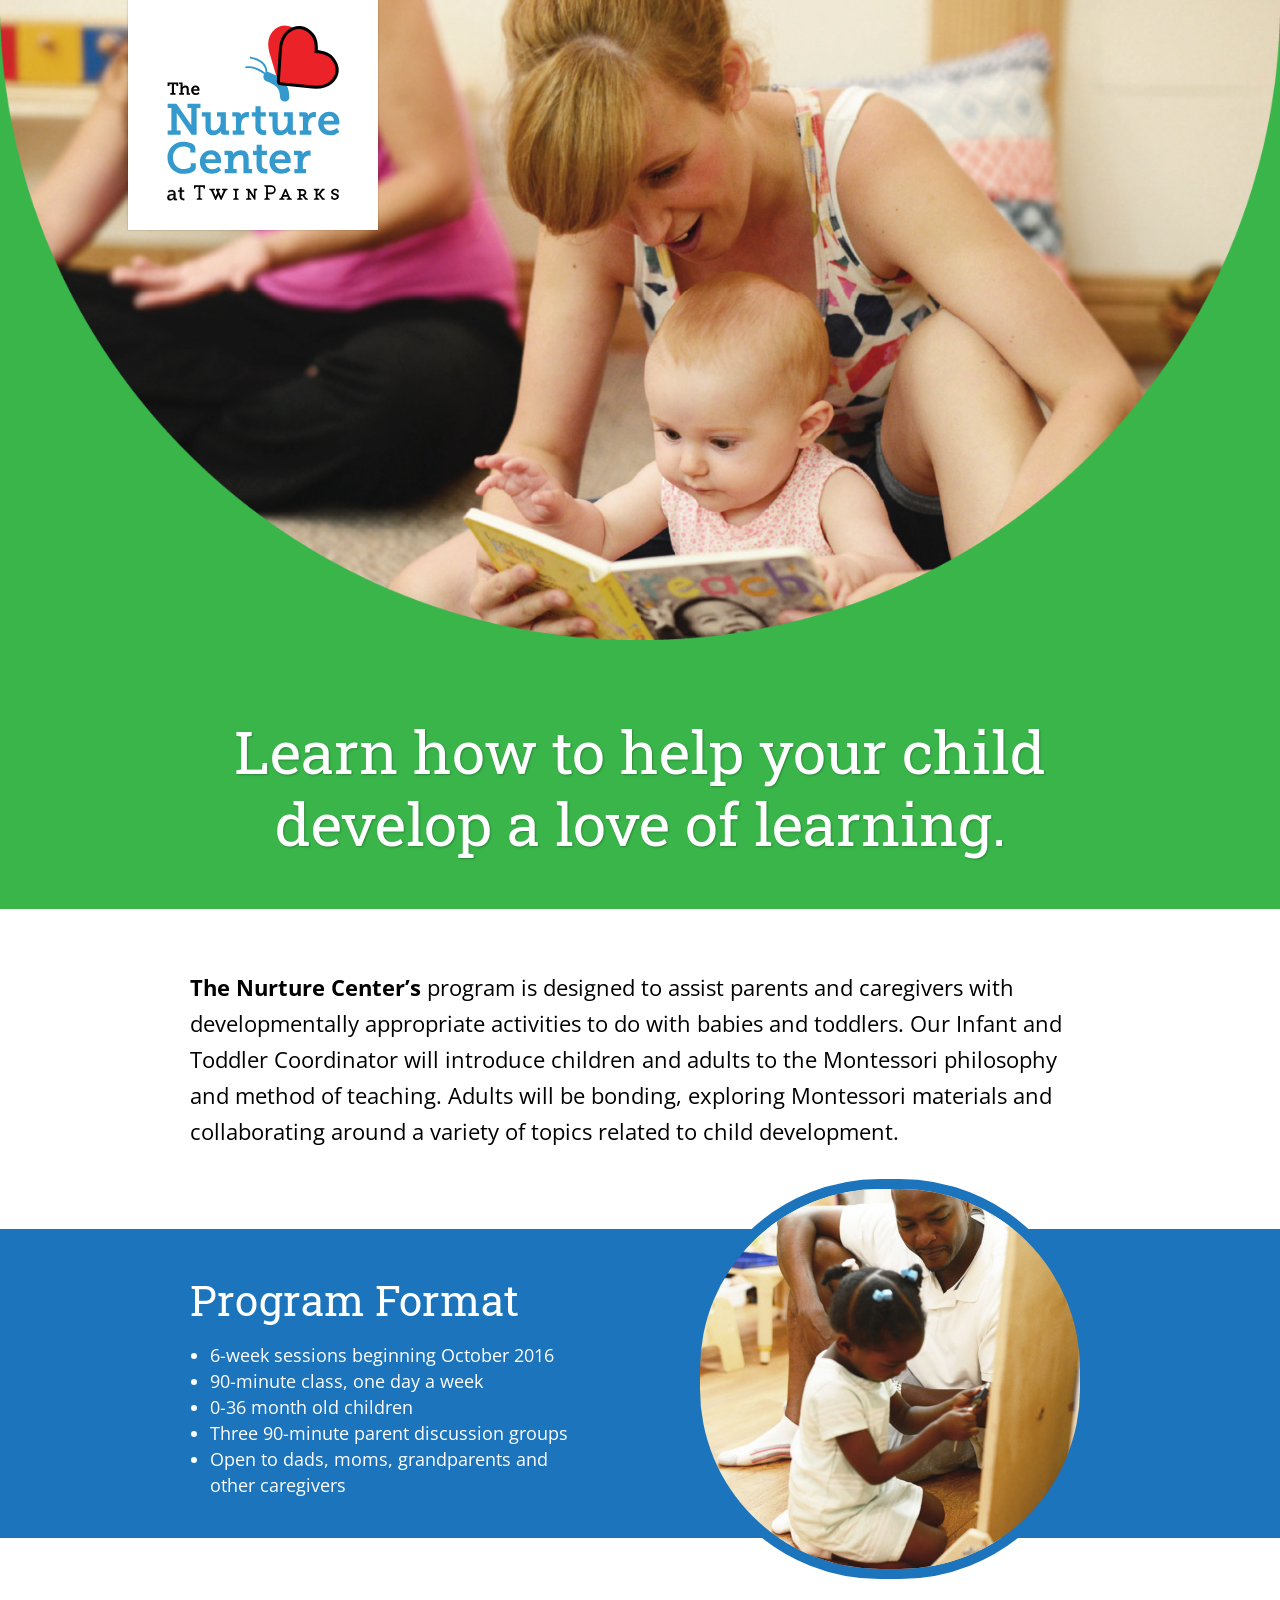
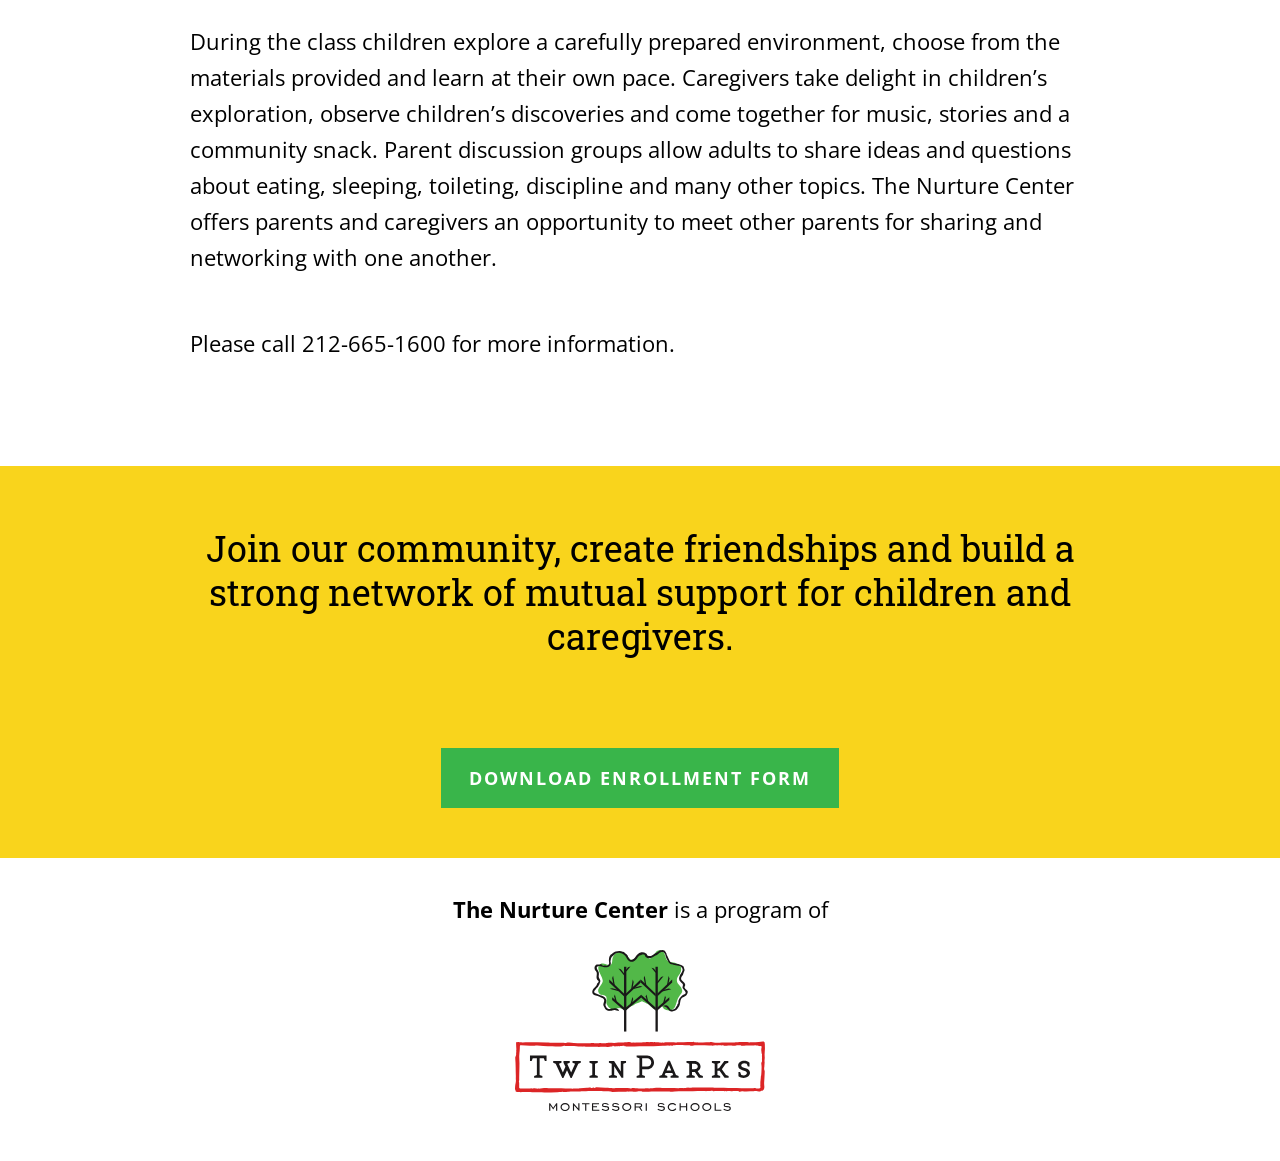
<file: linyating/task/index.html>
<!DOCTYPE html>
<html>
<head>
  <meta charset="utf-8">
  <meta name="viewport" content="width=device-width,initial-scale=1,maximum-scale=1,minimum-scale=1">
  <link href='https://fonts.googleapis.com/css?family=Roboto+Slab|Open+Sans:400,700' rel='stylesheet' type='text/css'>
<link rel="stylesheet" href="assets/style.css">
<script src="assets/jquery.min.js"></script>
</head>
<body class="">
  <div class="wrapper">
    <header class="header">
  <div class="logo">
    <img src="assets/images/nc_logo.svg" alt="logo" >
  </div>
  <div class="inner-img">
    <img src="assets/images/NC_hero.png" alt="header_img">
  </div>
  <h1 class="title">Learn how to help your child develop a love of learning.</h1>
</header>
    

<div class="intro">
  <div class="container"><p><strong>The Nurture Center’s</strong> program is designed to assist parents and caregivers with developmentally appropriate activities to do with babies and toddlers. Our Infant and Toddler Coordinator will introduce children and adults to the Montessori philosophy and method of teaching. Adults will be bonding, exploring Montessori materials and collaborating around a variety of topics related to child development.</p>
</div>
</div>
<div class="format">
  <div class="container">
    <div class="inner-img">
      <img src="assets/images/NC_program.jpg" alt="format_img">
    </div>
    <div class="flexible-box">
      <div class="box">
        <h2>Program Format</h2>
<ul>
<li>6-week sessions beginning October 2016</li>
<li>90-minute class, one day a week</li>
<li>0-36 month old children</li>
<li>Three 90-minute parent discussion groups</li>
<li>Open to dads, moms, grandparents and other caregivers</li>
</ul>

      </div>
    </div>
  </div>
</div>
<div class="information">
  <div class="container">
    <p>During the class children explore a carefully prepared environment, choose from the materials provided and learn at their own pace. Caregivers take delight in children’s exploration, observe children’s discoveries and come together for music, stories and a community snack. Parent discussion groups allow adults to share ideas and questions about eating, sleeping, toileting, discipline and many other topics. The Nurture Center offers parents and caregivers an opportunity to meet other parents for sharing and networking with one another.</p>
<p>Please call 212-665-1600 for more information.</p>

  </div>
</div>
<div class="join">
  <div class="container">
    <blockquote>
<p>Join our community, create friendships and build a strong network of mutual support for children and caregivers.</p>
</blockquote>
<p><span class="wp-button"><a href="#">DOWNLOAD ENROLLMENT FORM</a></span></p>

  </div>
</div>


    <footer class="footer">
  <div class="container">
    <div class="title"><strong>The Nurture Center</strong> is a program of</div>
    <div class="footer-img">
      <img class="logo" src="assets/images/tp_logo.svg" alt="footer-logo" >
    </div>
  </div>
</footer>
  </div>
  <script src="assets/main.js"></script>
</body>
</html>
</file>
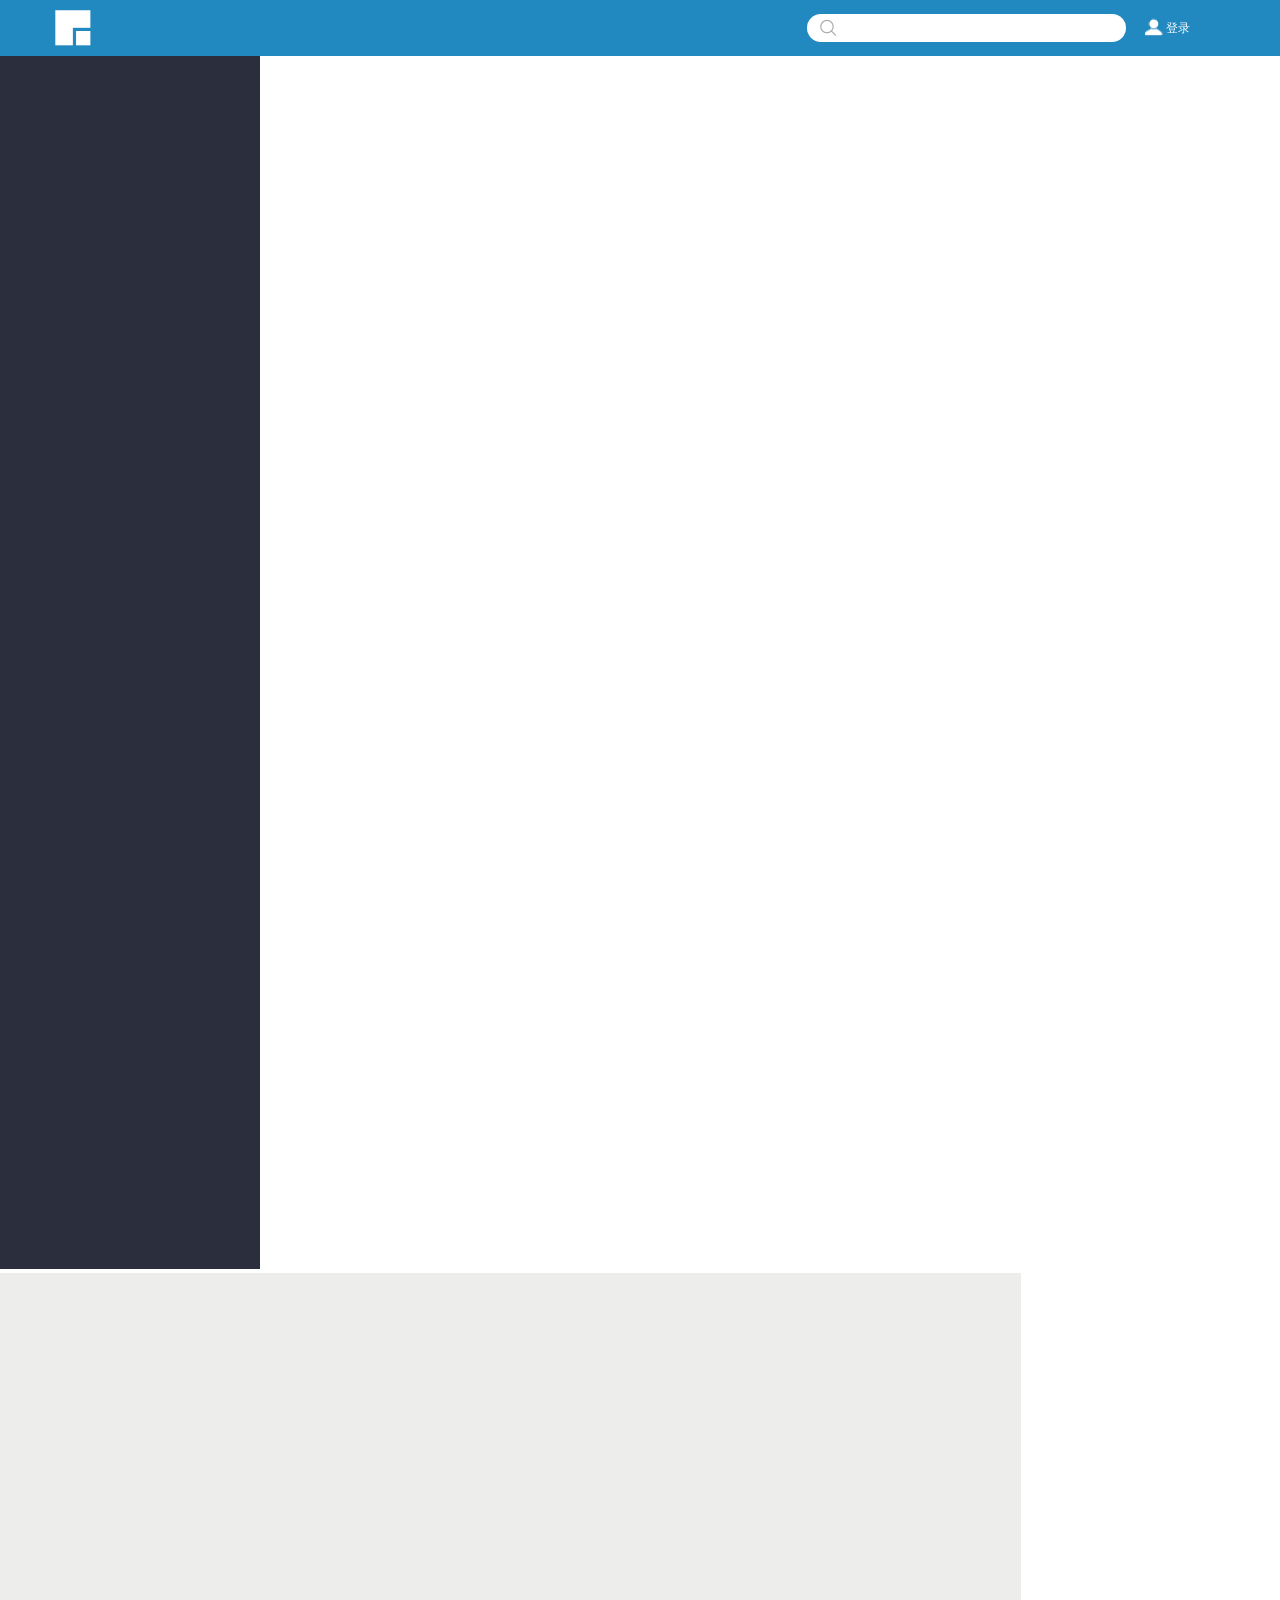
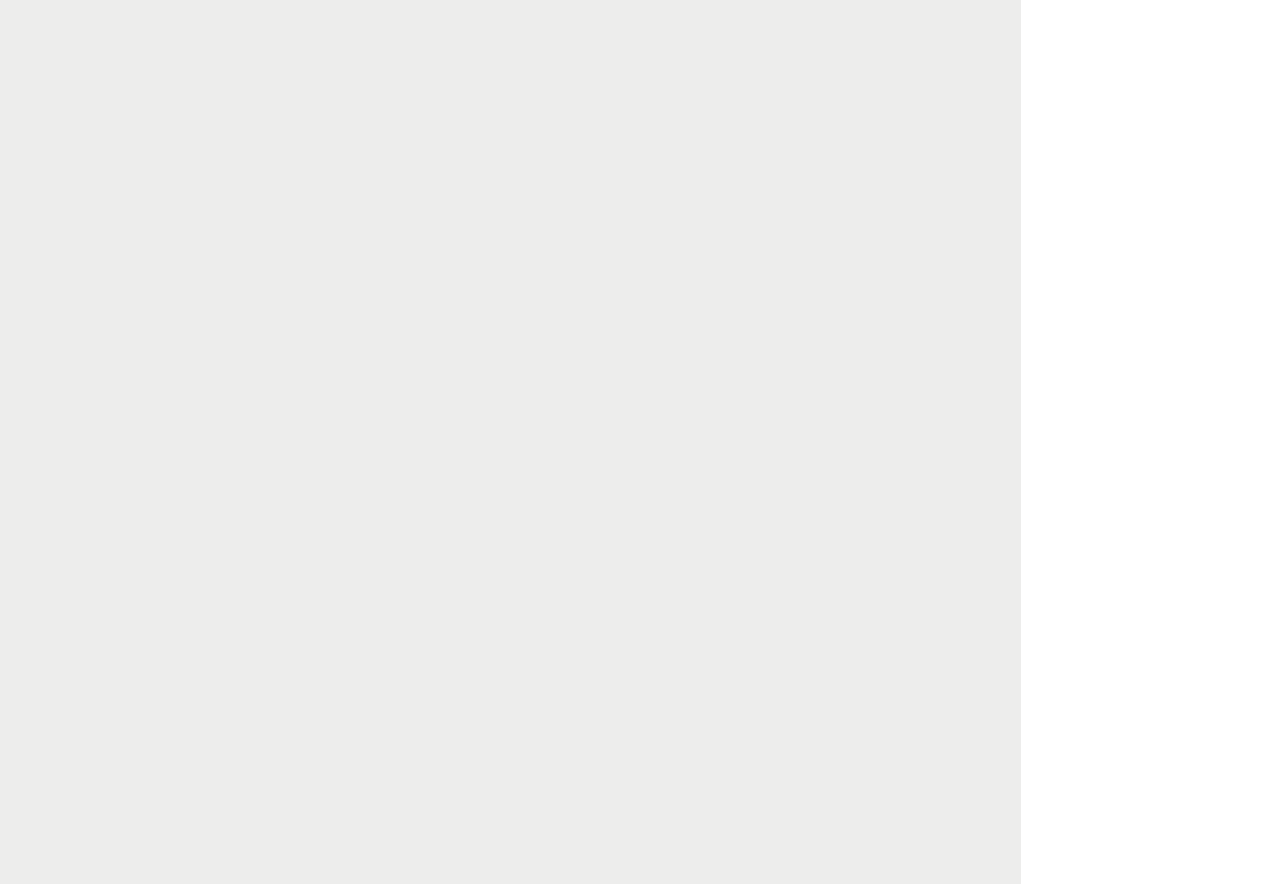
<file: linyating/task9/task9.html>
<!DOCTYPE html>
<html>
  <head>
  	 <meta charset="utf-8">
  	 <title>task_9</title>
  	 <link rel="stylesheet" type="text/css" href="style.css">
  </head>
  <body>
  	<div class="head">
  		<img src="img/logo1.png" class="logo1">
  		<div class="head_right">
  		  <input type="text"></input>
  		  <span><img src="img/logo2.png">登录</span>
  		</div>
  	</div>
  	<div class="container">
  	  <aside></aside>
  	  <div class="content">
  	  	  
  	  </div>
  	</div>
  </body>
</html>
</file>
<file: linyating/task/assets/style.css>
html,
body,
div,
span,
applet,
object,
iframe,
h1,
h2,
h3,
h4,
h5,
h6,
p,
blockquote,
pre,
a,
abbr,
acronym,
address,
big,
cite,
code,
del,
dfn,
em,
img,
ins,
kbd,
q,
s,
samp,
small,
strike,
strong,
sub,
sup,
tt,
var,
dl,
dt,
dd,
ol,
ul,
li,
fieldset,
form,
label,
legend,
table,
caption,
tbody,
tfoot,
thead,
tr,
th,
td {
  margin: 0;
  padding: 0;
  border: 0;
  outline: 0;
  font-weight: inherit;
  font-style: inherit;
  font-family: inherit;
  font-size: 100%;
  vertical-align: baseline;
}
body {
  line-height: 1;
  color: #000;
  background: #fff;
}
ol,
ul {
  list-style: none;
}
table {
  border-collapse: separate;
  border-spacing: 0;
  vertical-align: middle;
}
caption,
th,
td {
  text-align: left;
  font-weight: normal;
  vertical-align: middle;
}
a img {
  border: none;
}
html {
  font-family: 'Open Sans';
}
strong {
  font-weight: bold;
}
h2 {
  display: block;
  font-size: 1.5em;
  margin-bottom: 0.5em;
  margin-left: 0;
  margin-right: 0;
}
a {
  text-decoration: none;
}
img {
  display: block;
}
.container {
  width: 85%;
  max-width: 900px;
  margin-left: auto;
  margin-right: auto;
}
/*# sourceMappingURL=src/styles/stylus/common.css.map */.header {
  padding-bottom: 50px;
  background-color: #39b54a;
}
.header .logo {
  position: absolute;
  left: 10%;
  box-shadow: 0px 0px 2px 0px rgba(0,0,0,0.25);
}
.header .logo img {
  width: 250px;
  height: 230px;
}
.header .inner-img img {
  width: 100%;
  height: auto;
}
.header .title {
  width: 85%;
  max-width: 900px;
  margin: 75px auto 0px auto;
  font-family: 'Roboto Slab';
  font-size: 60px;
  color: #fff;
  text-align: center;
  line-height: 72px;
  text-shadow: 1px 1px 2px rgba(0,0,0,0.25);
}
@media screen and (max-width: 899px) and (min-width: 500px) {
  .header .logo img {
    width: 140px;
    height: auto;
  }
  .header .title {
    margin: 50px auto 0px auto;
    font-size: 42px;
    line-height: 50px;
  }
}
@media screen and (max-width: 499px) {
  .header {
    padding-bottom: 25px;
  }
  .header .logo img {
    width: 80px;
    height: auto;
  }
  .header .title {
    margin: 25px auto 0px auto;
    font-size: 24px;
    line-height: 32px;
  }
}
/*# sourceMappingURL=src/styles/stylus/partials/header.css.map */.intro .container {
  width: 85%;
  max-width: 900px;
  font-size: 22px;
  color: #000;
  text-align: left;
  line-height: 36px;
  margin: 60px auto 80px auto;
}
@media screen and (max-width: 899px) and (min-width: 500px) {
  .intro .container {
    font-size: 18px;
    line-height: 26px;
    margin: 40px auto 80px auto;
  }
}
@media screen and (max-width: 499px) {
  .intro .container {
    font-size: 14px;
    line-height: 22px;
    margin: 30px auto 120px auto;
  }
}
/*# sourceMappingURL=src/styles/stylus/partials/intro.css.map */.format {
  padding: 50px 0 40px 0;
  background-color: #1c75bc;
}
.format .container {
  zoom: 1;
}
.format .container:before,
.format .container:after {
  content: "";
  display: table;
}
.format .container:after {
  clear: both;
}
.format .container .flexible-box {
  float: left;
  width: 100%;
  margin-right: -432px;
}
.format .container .flexible-box > .box {
  margin-right: 432px;
}
.format .container h2 {
  font-family: 'Roboto Slab';
  font-size: 42px;
  color: #fff;
  text-align: left;
}
.format .container ul {
  list-style-type: disc;
  padding-left: 20px;
  width: 370px;
  max-width: 100%;
}
.format .container li {
  font-size: 18px;
  color: #fff;
  text-align: left;
  line-height: 26px;
  display: list-item;
}
.format .container .inner-img {
  float: right;
  margin-top: -100px;
  margin-bottom: -100px;
}
.format .container img {
  width: 380px;
  height: 380px;
  border-radius: 190px;
  border: 10px solid #1c75bc;
}
@media screen and (max-width: 899px) and (min-width: 500px) {
  .format .container .flexible-box {
    margin-right: -282px;
  }
  .format .container .flexible-box > .box {
    margin-right: 282px;
  }
  .format .container h2 {
    font-size: 36px;
  }
  .format .container .inner-img {
    width: 250px;
    height: 250px;
    border-radius: 125px;
    margin-top: -25px;
  }
  .format .container img {
    width: 230px;
    height: 230px;
    border-radius: 115px;
  }
}
@media screen and (max-width: 499px) {
  .format {
    padding-top: 90px;
    padding-bottom: 20px;
  }
  .format .container .flexible-box {
    max-width: 100%;
    width: 100%;
    float: none;
    margin-right: 0;
  }
  .format .container .flexible-box > .box {
    margin-right: 0;
  }
  .format .container h2 {
    font-size: 24px;
    text-align: center;
  }
  .format .container li {
    font-size: 14px;
    line-height: 22px;
  }
  .format .container .inner-img {
    float: none;
    margin-left: auto;
    margin-right: auto;
    width: 150px;
    height: 150px;
    margin-top: -165px;
    margin-bottom: 15px;
  }
  .format .container img {
    width: 140px;
    height: 140px;
    border-radius: 75px;
    border: 5px solid #1c75bc;
  }
}
/*# sourceMappingURL=src/styles/stylus/partials/format.css.map */.information .container {
  margin-top: 85px;
  margin-bottom: 105px;
  font-size: 22px;
  color: #000;
  text-align: left;
  line-height: 36px;
}
.information .container > p {
  margin-bottom: 50px;
}
@media screen and (max-width: 899px) and (min-width: 500px) {
  .information .container {
    margin-top: 44px;
    margin-bottom: 95px;
    font-size: 18px;
    line-height: 26px;
  }
  .information .container > p:first-child {
    margin-bottom: 40px;
  }
}
@media screen and (max-width: 499px) {
  .information .container {
    margin-top: 40px;
    margin-bottom: 50px;
    font-size: 14px;
    line-height: 22px;
  }
  .information .container > p:first-child {
    margin-bottom: 30px;
  }
}
/*# sourceMappingURL=src/styles/stylus/partials/information.css.map */.join {
  padding: 60px 0 50px 0;
  background-color: #f9d41c;
  width: 100%;
}
.join .container {
  text-align: center;
}
.join .container blockquote {
  font-family: 'Roboto Slab';
  font-size: 36px;
  color: #000;
  text-align: center;
  line-height: 44px;
}
.join .container .wp-button {
  display: block;
  text-align: center;
  margin: 90px auto 0px auto;
}
.join .container .wp-button > a {
  display: inline-block;
  font-family: 'Open Sans';
  font-weight: 700;
  font-size: 18px;
  line-height: 30px;
  letter-spacing: 2px;
  color: #fff;
  text-align: center;
  background-color: #39b54a;
  cursor: pointer;
  padding: 15px 28px;
  -webkit-transition: all 0.5s ease-out;
  transition: all 0.5s ease-out;
}
.join .container .wp-button > a:hover {
  opacity: 0.8;
  -ms-filter: "progid:DXImageTransform.Microsoft.Alpha(Opacity=80)";
  filter: alpha(opacity=80);
}
@media screen and (max-width: 899px) and (min-width: 500px) {
  .join {
    padding: 67x 0 70px 0;
  }
  .join .container blockquote {
    font-size: 24px;
    line-height: 32px;
  }
  .join .container .wp-button {
    margin-top: 70px;
  }
}
@media screen and (max-width: 499px) {
  .join {
    padding: 47x 0 40px 0;
  }
  .join .container blockquote {
    font-size: 18px;
    line-height: 26px;
  }
  .join .container .wp-button {
    margin-top: 40px;
  }
  .join .container .wp-button > a {
    font-size: 14px;
    line-height: 22px;
    padding: 15px;
  }
}
/*# sourceMappingURL=src/styles/stylus/partials/join.css.map */.footer {
  padding: 40px 0 50px 0;
}
.footer .title {
  font-size: 22px;
  color: #000;
  text-align: center;
  margin-bottom: 30px;
}
.footer .title span {
  font-weight: 700;
}
.footer .footer-img {
  width: 250px;
  margin-left: auto;
  margin-right: auto;
}
@media screen and (max-width: 899px) and (min-width: 500px) {
  .footer {
    padding: 40px 0 40px 0;
  }
}
@media screen and (max-width: 499px) {
  .footer {
    padding: 20px 0 30px 0;
  }
  .footer .title {
    font-size: 14px;
    line-height: 22px;
    margin-bottom: 20px;
  }
  .footer .footer-img {
    width: 150px;
  }
}
/*# sourceMappingURL=src/styles/stylus/partials/footer.css.map */
/*# sourceMappingURL=style.css.map*/
</file>
<file: linyating/task9/style.css>
html,
body,
div,
span,
applet,
object,
iframe,
h1,
h2,
h3,
h4,
h5,
h6,
p,
blockquote,
pre,
a,
abbr,
aside,
acronym,
address,
big,
cite,
code,
del,
dfn,
em,
img,
ins,
kbd,
q,
s,
samp,
small,
strike,
strong,
sub,
sup,
tt,
var,
dl,
dt,
dd,
ol,
ul,
li,
fieldset,
form,
label,
legend,
table,
caption,
tbody,
tfoot,
thead,
tr,
th,
td{
  margin: 0;
  padding: 0;
  border: 0;
  outline: 0;
  font-weight: inherit;
  font-style: inherit;
  font-family: inherit;
  font-size: 100%;
  vertical-align: baseline;
}
.head{
	font:12px "黑体";
	line-height:56px;
	color: white;
	height: 56px;
	width: 100%;
	background-color: rgb(33,137,191);
}
.head .logo1{
	padding-left: 50px;
	padding-top:7px;
	display:inline-block;
}

.head input[type="text"]{
	padding-top: -20px;
	outline: none;
	text-indent: 35px;
	width: 315px;
	height: 26px;
	border-radius:14px;
	border-style: none; 
	background: #fff url("img/icon1.png") 10px 3px no-repeat;
}
.head_right{
	float: right;
	margin-right:90px; 
}
.head_right span{
	cursor: pointer;
}
.head_right img{
    width: 25px;
    height: 20px;
    padding-left:12px;
    margin-bottom: -5px;
}
aside{
	height:1213px;
	width: 260px;
	background-color: rgb(42,46,61);
	color: white;
	display: inline-block;
}
.content{
	height:1211px;
	width:1021px;
	background-color: rgb(237,237,236);
	display: inline-block;
}
</file>
